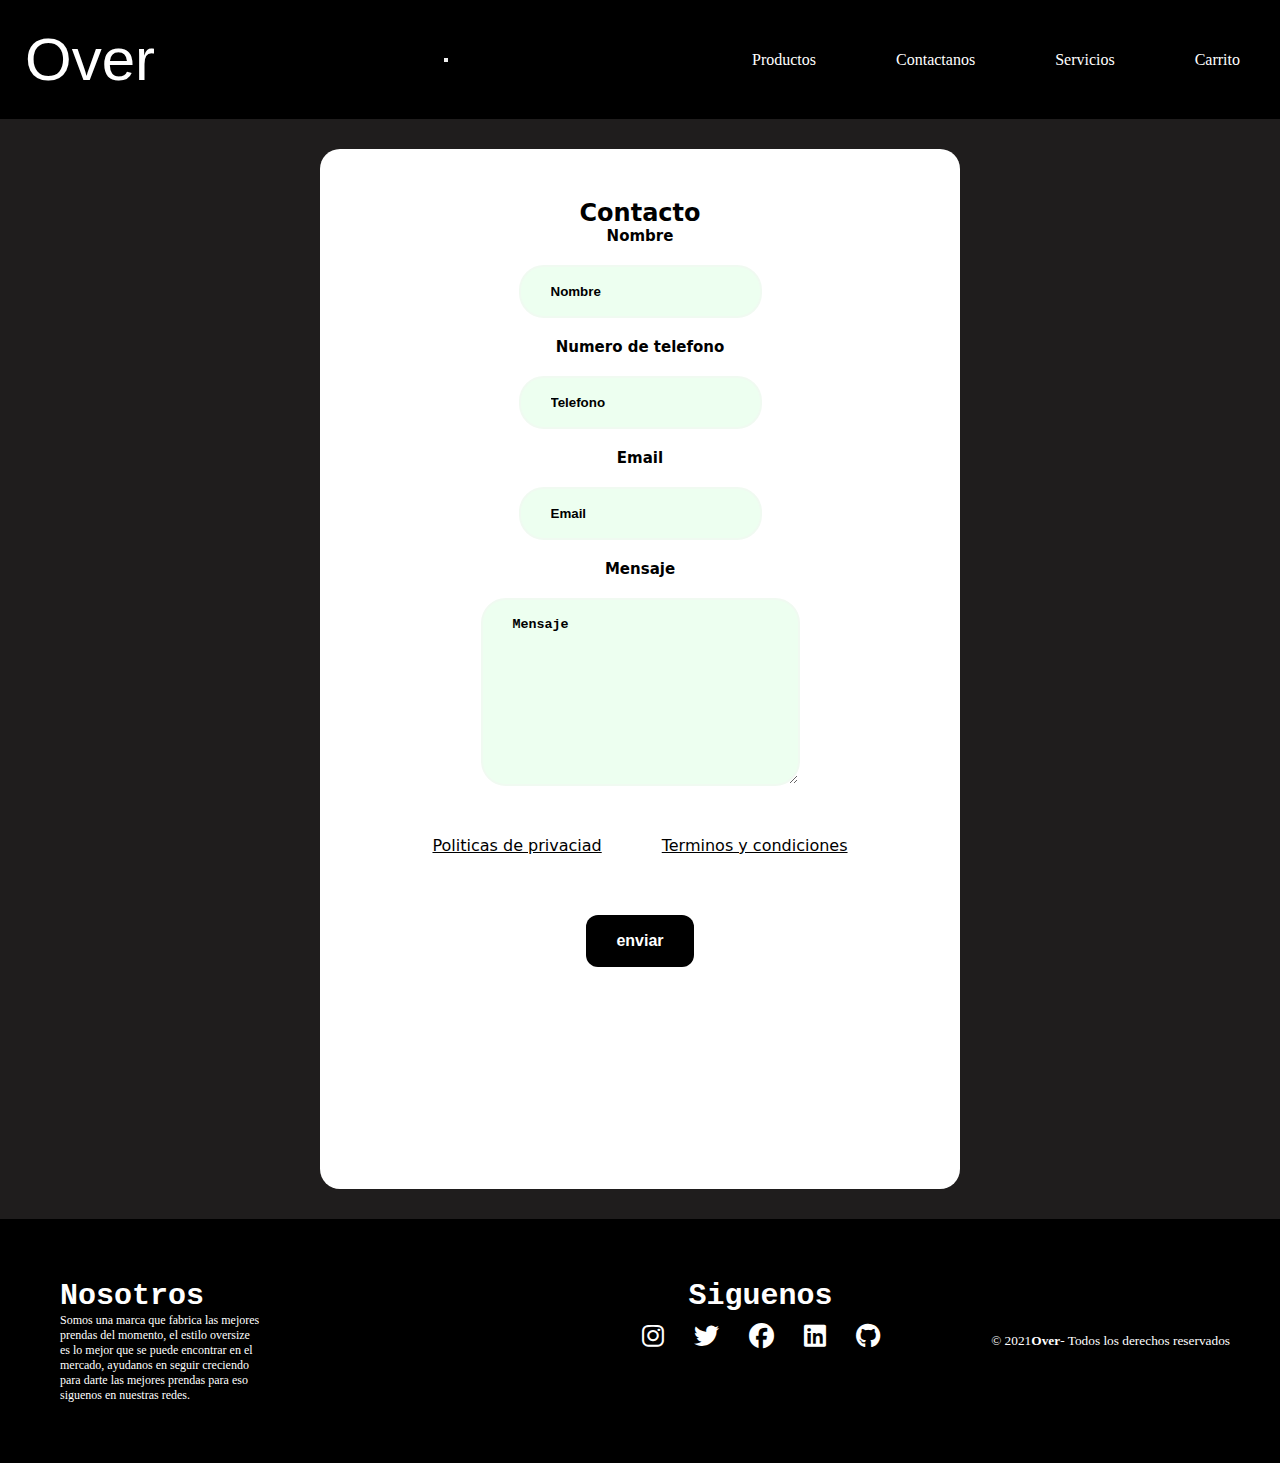
<file: pages/Contactanos.html>
<!DOCTYPE html>
<html lang="es">

<head>
    <link rel="stylesheet" href="https://cdn.jsdelivr.net/npm/bootstrap@4.6.2/dist/css/bootstrap.min.css"
        integrity="sha384-xOolHFLEh07PJGoPkLv1IbcEPTNtaed2xpHsD9ESMhqIYd0nLMwNLD69Npy4HI+N" crossorigin="anonymous">
    <link rel="stylesheet" type="text/css" href="../styles/styles.css">
    <meta charset="UTF-8">
    <meta http-equiv="X-UA-Compatible" content="IE=edge">
    <meta name="viewport" content="width=device-width, initial-scale=1.0">
    <meta name="keywords" content=" overzise ropa urbano urbana contacto">
    <meta name="description" content="Contactanos por si tienes alguna duda o por si necesitas ayuda con alguna compra, te contestaremos lo mas rapido posible.">
    <title>Over</title>
    <link href="https://fonts.cdnfonts.com/css/space-crusaders" rel="stylesheet">
    <link rel="stylesheet" href="https://cdnjs.cloudflare.com/ajax/libs/font-awesome/6.2.1/css/all.min.css">
    <style>
        @import url('https://fonts.cdnfonts.com/css/space-crusaders');
    </style>
</head>

<body>
    <header>
        <nav class="navbar navbar-expand-lg navbar-dark">
            <a class="navbar-brand" href="../index.html">Over</a>
            <button class="navbar-toggler" type="button" data-toggle="collapse" data-target="#navbarSupportedContent"
                aria-controls="navbarSupportedContent" aria-expanded="false" aria-label="Toggle navigation">
                <span class="navbar-toggler-icon"></span>
            </button>

            <div class="collapse navbar-collapse" id="navbarSupportedContent">
                <ul class="navbar-nav">
                    <li class="nav-item">
                        <a class="link-prio nav-link" href="../pages/Productos.html">Productos</a>
                    </li>
                    <li class="nav-item">
                        <a class="nav-link" href="../pages/Contactanos.html">Contactanos</a>
                    </li>
                    <li class="nav-item">
                        <a class="nav-link" href="../pages/Servicios.html">Servicios</a>
                    </li>
                    <li class="nav-item">
                        <a class="nav-link" href="../pages/MiCarrito.html">Carrito</a>
                    </li>
                </ul>
            </div>
        </nav>
    </header>
    <main>
        <form>
            <section>
                <article>
                    <h2>Contacto</h2>
                    <div class="input-group">
                        <label for="name">Nombre</label>
                        <input type="text" name="name" id="name" placeholder="Nombre" required>
                        <label for="phone">Numero de telefono</label>
                        <input type="text" name="phone" id="phone" placeholder="Telefono" required>
                        <label for="email">Email</label>
                        <input type="text" name="email" id="email" placeholder="Email" required>
                        <label for="massage">Mensaje</label>
                        <textarea name="massage" id="" cols="30" rows="10" placeholder="Mensaje" required></textarea>
                        <section>
                            <article>
                                <div class="form-txt">
                                    <a href="#" class="pt">Politicas de privaciad</a>
                                    <a href="#" class="pt">Terminos y condiciones</a>
                                </div>
                            </article>
                        </section>
                        <input class="boton-contacto" type="submit" value="enviar">
                    </div>
                </article>
            </section>
            </div>
        </form>
    </main>
    <footer class="pie-pagina">
        <div class="pie-1">
            <div>
                <h2>Nosotros</h2>
            </div>
            <div>
                <p>Somos una marca que fabrica las mejores prendas del momento, el estilo oversize es lo mejor que se puede encontrar en el mercado, ayudanos en seguir creciendo para darte las mejores prendas para eso siguenos en nuestras redes.</p>
            </div>
        </div>
        <div class="pie-2">
            <div>
                <h2>Siguenos</h2>
            </div>
            <div class="redes">
                <ul>
                    <li><a class="redes" href="https://www.instagram.com/agustin_sosa79/" target="_blank"><i
                                class="fab fa-instagram"></i></a></li>
                    <li><a class="redes" href="#"><i class="fab fa-twitter"></i></a></li>
                    <li><a class="redes" href="https://www.facebook.com/profile.php?id=100067953043803"
                            target="_blank"><i class="fab fa-facebook"></i></a></li>
                    <li><a class="redes" href="https://www.linkedin.com/in/agustin-sosa-709a66233/" target="_blank"><i
                                class="fab fa-linkedin"></i></a></li>
                                <li><a class="redes" href="https://github.com/agustinsosa79/Pre-entrega2-Agustin-sosa.git" target="_blank"><i
                                    class="fab fa-github"></i></a></li>
                </ul>
            </div>
        </div>
        <small>&copy; 2021 <b>Over</b> - Todos los derechos reservados</small>
    </footer>
    <script src="https://cdn.jsdelivr.net/npm/jquery@3.5.1/dist/jquery.slim.min.js"
        integrity="sha384-DfXdz2htPH0lsSSs5nCTpuj/zy4C+OGpamoFVy38MVBnE+IbbVYUew+OrCXaRkfj"
        crossorigin="anonymous"></script>
    <script src="https://cdn.jsdelivr.net/npm/popper.js@1.16.1/dist/umd/popper.min.js"
        integrity="sha384-9/reFTGAW83EW2RDu2S0VKaIzap3H66lZH81PoYlFhbGU+6BZp6G7niu735Sk7lN"
        crossorigin="anonymous"></script>
    <script src="https://cdn.jsdelivr.net/npm/bootstrap@4.6.2/dist/js/bootstrap.min.js"
        integrity="sha384-+sLIOodYLS7CIrQpBjl+C7nPvqq+FbNUBDunl/OZv93DB7Ln/533i8e/mZXLi/P+"
        crossorigin="anonymous"></script>
</body>

</html>
</file>
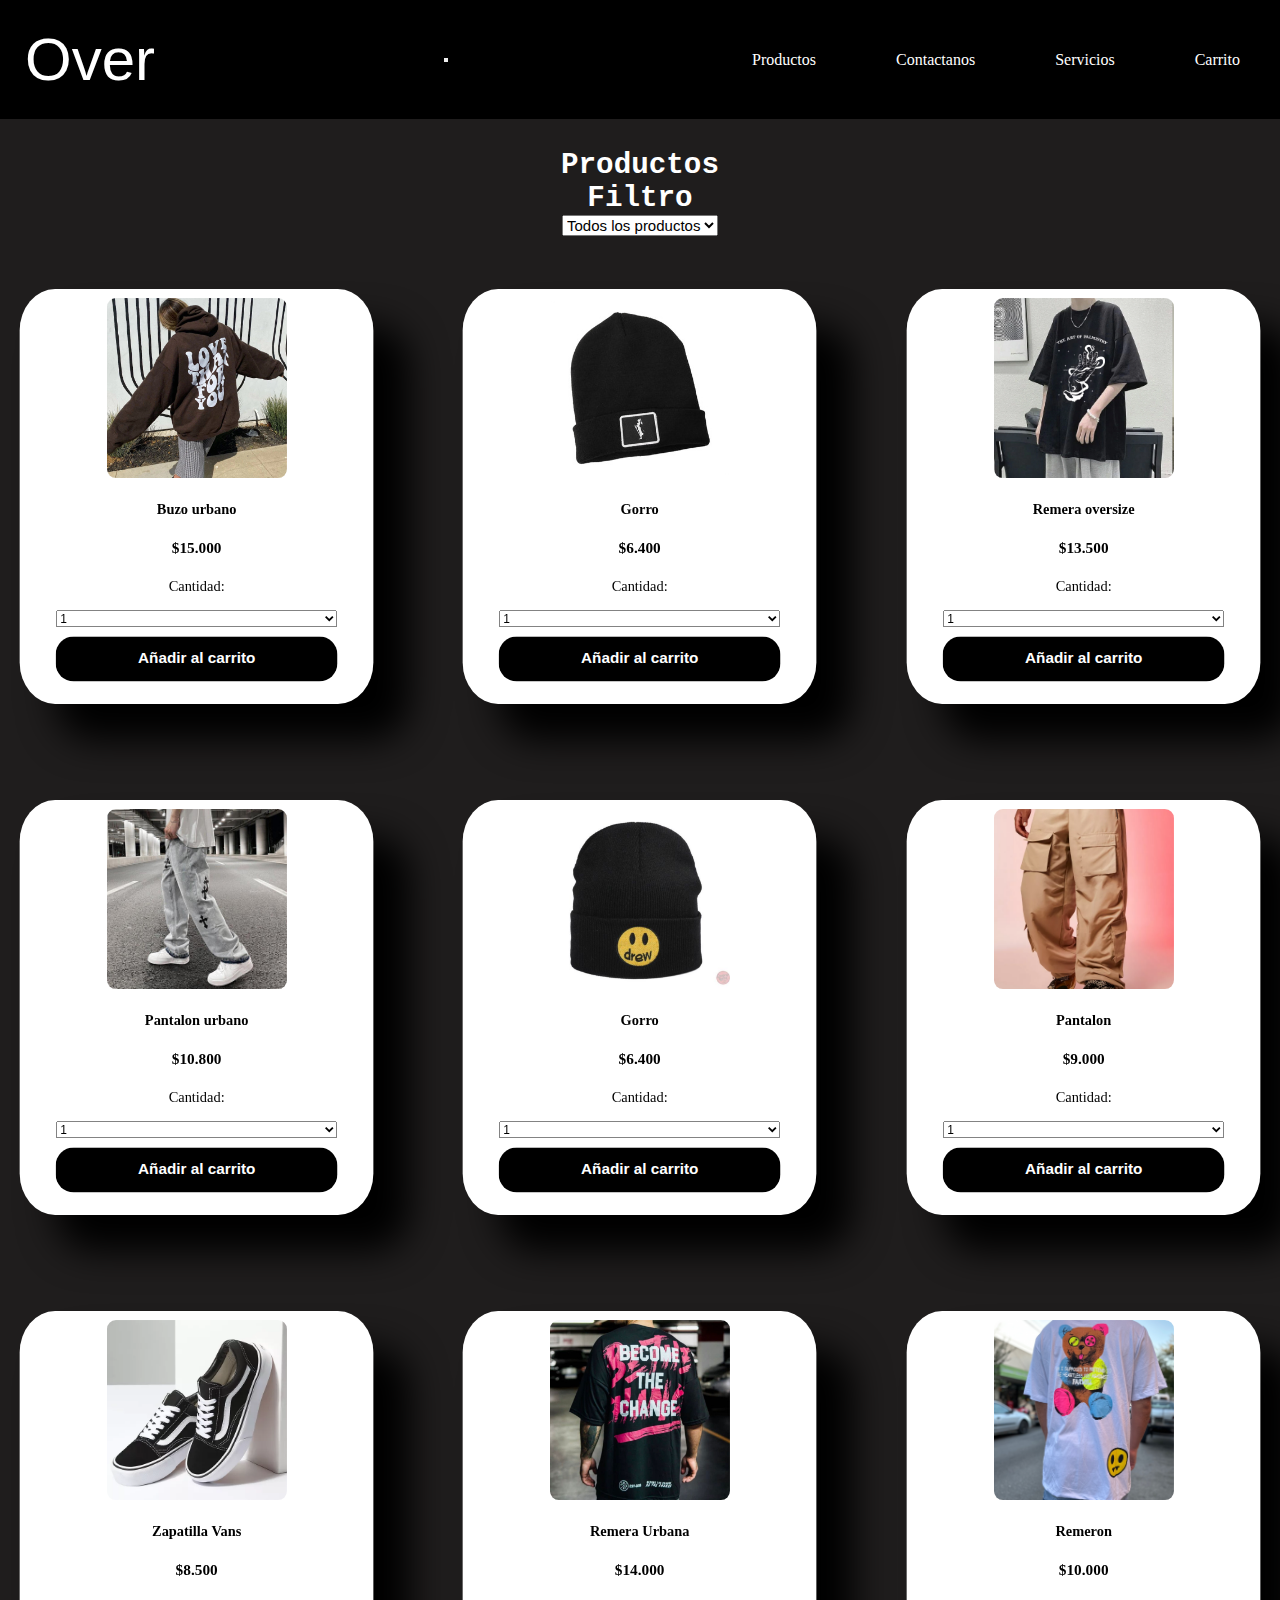
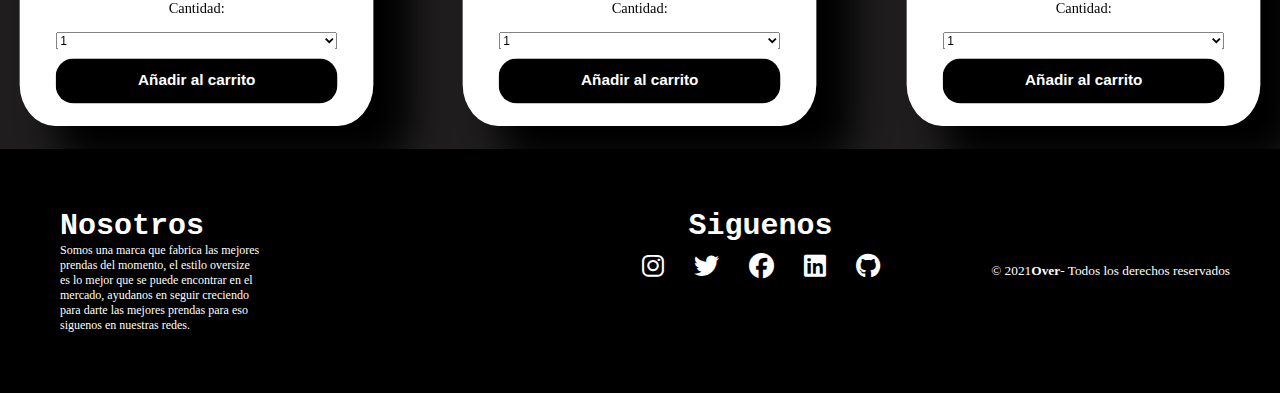
<file: pages/Productos.html>
<!DOCTYPE html>
<html lang="es">

<head>
    <link rel="stylesheet" href="https://cdn.jsdelivr.net/npm/bootstrap@4.6.2/dist/css/bootstrap.min.css"
        integrity="sha384-xOolHFLEh07PJGoPkLv1IbcEPTNtaed2xpHsD9ESMhqIYd0nLMwNLD69Npy4HI+N" crossorigin="anonymous">
    <link rel="stylesheet" type="text/css" href="../styles/styles.css">
    <meta charset="UTF-8">
    <meta http-equiv="X-UA-Compatible" content="IE=edge">
    <meta name="viewport" content="width=device-width, initial-scale=1.0">
    <meta name="keywords" content=" overzise ropa urbano urbana productos">
    <meta name="description" content="Aquí podras encontrar TODOS nuestros productos.">
    <title>Over</title>
    <link href="https://fonts.cdnfonts.com/css/space-crusaders" rel="stylesheet">
    <link rel="stylesheet" href="https://cdnjs.cloudflare.com/ajax/libs/font-awesome/6.2.1/css/all.min.css">
    <style>
        @import url('https://fonts.cdnfonts.com/css/space-crusaders');
    </style>
</head>

<body>
    <header>
        <nav class="navbar navbar-expand-lg navbar-dark">
            <a class="navbar-brand " href="../index.html">Over</a>
            <button class="navbar-toggler" type="button" data-toggle="collapse" data-target="#navbarSupportedContent"
                aria-controls="navbarSupportedContent" aria-expanded="false" aria-label="Toggle navigation">
                <span class="navbar-toggler-icon"></span>
            </button>

            <div class="collapse navbar-collapse" id="navbarSupportedContent">
                <ul class="navbar-nav">
                    <li class="nav-item">
                        <a class="link-prio nav-link" href="../pages/Productos.html">Productos</a>
                    </li>
                    <li class="nav-item">
                        <a class="nav-link" href="../pages/Contactanos.html">Contactanos</a>
                    </li>
                    <li class="nav-item">
                        <a class="nav-link" href="../pages/Servicios.html">Servicios</a>
                    </li>
                    <li class="nav-item">
                        <a class="nav-link" href="../pages/MiCarrito.html">Carrito</a>
                    </li>
                </ul>
            </div>
        </nav>
    </header>
    </nav>
    <main>
        <div class="sub-header">
        <h3 class="productos">Productos</h3>
        <h3>Filtro</h3>
        <select id="categoria" name="select">
            <option value="TodosP">Todos los productos</option>
            <option value="Remeras">Remeras</option>
            <option value="Buzos">Buzos</option>
            <option value="pantalones">Pantalones</option>
            <option value="Gorras">Gorras</option>
        </select>
        </div>
        <div class="container-items">
            <section>
                <article>
                    <div class="item">
                        <figure>
                            <img src="../img/buzo.png" alt="buzo">
                        </figure>
                        <div class="info-product" id="buzo">
                            <h4>Buzo urbano</h4>
                            <p class="price">$15.000</p>
                            <label for="cantidad">Cantidad:</label>
                            <select class="cantidad-select" id="cantidad7">
                                <option value="1">1</option>
                                <option value="2">2</option>
                                <option value="3">3</option>
                                
                            </select>
                            <button class="boton-agregar">Añadir al carrito</button>
                        </div>
                    </div>
                </article>
            </section>
            <section>
                <article>
                    <div class="item">
                        <figure>
                            <img src="../img/gorron.png" alt="gorro">
                        </figure>
                        <div class="info-product" id="gorro">
                            <h4>Gorro</h4>
                            <p class="price">$6.400</p>
                            <label for="cantidad">Cantidad:</label>
                            <select class="cantidad-select" id="cantidad8">
                                <option value="1">1</option>
                                <option value="2">2</option>
                                <option value="3">3</option>
                                
                            </select>
                            <button class="boton-agregar">Añadir al carrito</button>
                        </div>
                    </div>
                </article>
            </section>
            <section>
                <article>
                    <div class="item">
                        <figure>
                            <img src="../img/remeraurbana.png" alt="Remera">
                        </figure>
                        <div class="info-product" id="remera">
                            <h4>Remera oversize</h4>
                            <p class="price">$13.500</p>
                            <label for="cantidad">Cantidad:</label>
                            <select class="cantidad-select" id="cantidad9">
                                <option value="1">1</option>
                                <option value="2">2</option>
                                <option value="3">3</option>
                                
                            </select>
                            <button class="boton-agregar">Añadir al carrito</button>
                        </div>
                    </div>
                </article>
            </section>
            <section>
                <article>
                    <div class="item">
                        <figure>
                            <img src="../img/unnamed.png" alt="Pantalon">
                        </figure>
                        <div class="info-product" id="pantalon">
                            <h4>Pantalon urbano</h4>
                            <p class="price">$10.800</p>
                            <label for="cantidad">Cantidad:</label>
                            <select class="cantidad-select" id="cantidad10">
                                <option value="1">1</option>
                                <option value="2">2</option>
                                <option value="3">3</option>
                                
                            </select>
                            <button class="boton-agregar">Añadir al carrito</button>
                        </div>
                    </div>
                </article>
            </section>
            <section>
                <article>
                    <div class="item">
                        <figure>
                            <img src="../img/gorro-ever.png" alt="gorro">
                        </figure>
                        <div class="info-product" id="gorro">
                            <h4>Gorro</h4>
                            <p class="price">$6.400</p>
                            <label for="cantidad">Cantidad:</label>
                            <select class="cantidad-select" id="cantidad11">
                                <option value="1">1</option>
                                <option value="2">2</option>
                                <option value="3">3</option>
                                
                            </select>
                            <button class="boton-agregar">Añadir al carrito</button>
                        </div>
                    </div>
                </article>
            </section>
            <section>
                <article>
                    <div class="item">
                        <figure>
                            <img src="../img/pantalon-urbano-2.png" alt="Pantalon">
                        </figure>
                        <div class="info-product" id="pantalon">
                            <h4>Pantalon</h4>
                            <p class="price">$9.000</p>
                            <label for="cantidad">Cantidad:</label>
                            <select class="cantidad-select" id="cantidad12">
                                <option value="1">1</option>
                                <option value="2">2</option>
                                <option value="3">3</option>
                                
                            </select>
                            <button class="boton-agregar">Añadir al carrito</button>
                        </div>
                    </div>
                </article>
            </section>
            <section>
                <article>
                    <div class="item">
                        <figure>
                            <img src="../img/zapatilla-vans.png" alt="vans">
                        </figure>
                        <div class="info-product" id="zapatilla">
                            <h4>Zapatilla Vans</h4>
                            <p class="price">$8.500</p>
                            <label for="cantidad">Cantidad:</label>
                            <select class="cantidad-select" id="cantidad13">
                                <option value="1">1</option>
                                <option value="2">2</option>
                                <option value="3">3</option>
                                
                            </select>
                            <button class="boton-agregar">Añadir al carrito</button>
                        </div>
                    </div>
                </article>
            </section>
            <section>
                <article>
                    <div class="item">
                        <figure>
                            <img src="../img/remer-urbana-1.png" alt="remera">
                        </figure>
                        <div class="info-product" id="remera">
                            <h4>Remera Urbana</h4>
                            <p class="price">$14.000</p>
                            <label for="cantidad">Cantidad:</label>
                            <select class="cantidad-select" id="cantidad14">
                                <option value="1">1</option>
                                <option value="2">2</option>
                                <option value="3">3</option>
                                
                            </select>
                            <button class="boton-agregar">Añadir al carrito</button>
                        </div>
                    </div>
                </article>
            </section>
            <section>
                <article>
                    <div class="item">
                        <figure>
                            <img src="../img/remer-urbana-2.png" alt="Remera">
                        </figure>
                        <div class="info-product" id="remera">
                            <h4>Remeron</h4>
                            <p class="price">$10.000</p>
                            <label for="cantidad">Cantidad:</label>
                            <select class="cantidad-select" id="cantidad15">
                                <option value="1">1</option>
                                <option value="2">2</option>
                                <option value="3">3</option>
                                
                            </select>
                            <button class="boton-agregar">Añadir al carrito</button>
                        </div>
                    </div>
                </article>
            </section>
        </div>
    </main>
    <footer class="pie-pagina">
        <div class="pie-1">
            <div>
                <h2>Nosotros</h2>
            </div>
            <div>
                <p>Somos una marca que fabrica las mejores prendas del momento, el estilo oversize es lo mejor que se puede encontrar en el mercado, ayudanos en seguir creciendo para darte las mejores prendas para eso siguenos en nuestras redes.</p>
            </div>
        </div>
        <div class="pie-2">
            <div>
                <h2>Siguenos</h2>
            </div>
            <div class="redes">
                <ul>
                    <li><a class="redes" href="https://www.instagram.com/agustin_sosa79/" target="_blank"><i
                                class="fab fa-instagram"></i></a></li>
                    <li><a class="redes" href="#"><i class="fab fa-twitter"></i></a></li>
                    <li><a class="redes" href="https://www.facebook.com/profile.php?id=100067953043803"
                            target="_blank"><i class="fab fa-facebook"></i></a></li>
                    <li><a class="redes" href="https://www.linkedin.com/in/agustin-sosa-709a66233/" target="_blank"><i
                                class="fab fa-linkedin"></i></a></li>
                                <li><a class="redes" href="https://github.com/agustinsosa79/Pre-entrega2-Agustin-sosa.git" target="_blank"><i
                                    class="fab fa-github"></i></a></li>
                </ul>
            </div>
        </div>
        <small>&copy; 2021 <b>Over</b> - Todos los derechos reservados</small>
    </footer>
    <script src="https://cdn.jsdelivr.net/npm/jquery@3.5.1/dist/jquery.slim.min.js"
        integrity="sha384-DfXdz2htPH0lsSSs5nCTpuj/zy4C+OGpamoFVy38MVBnE+IbbVYUew+OrCXaRkfj"
        crossorigin="anonymous"></script>
    <script src="https://cdn.jsdelivr.net/npm/bootstrap@4.6.2/dist/js/bootstrap.bundle.min.js"
        integrity="sha384-Fy6S3B9q64WdZWQUiU+q4/2Lc9npb8tCaSX9FK7E8HnRr0Jz8D6OP9dO5Vg3Q9ct"
        crossorigin="anonymous"></script>
    <script src="../js/main.js"></script>
    <script src="../js/prod.js"></script>
</body>

</html>
</file>
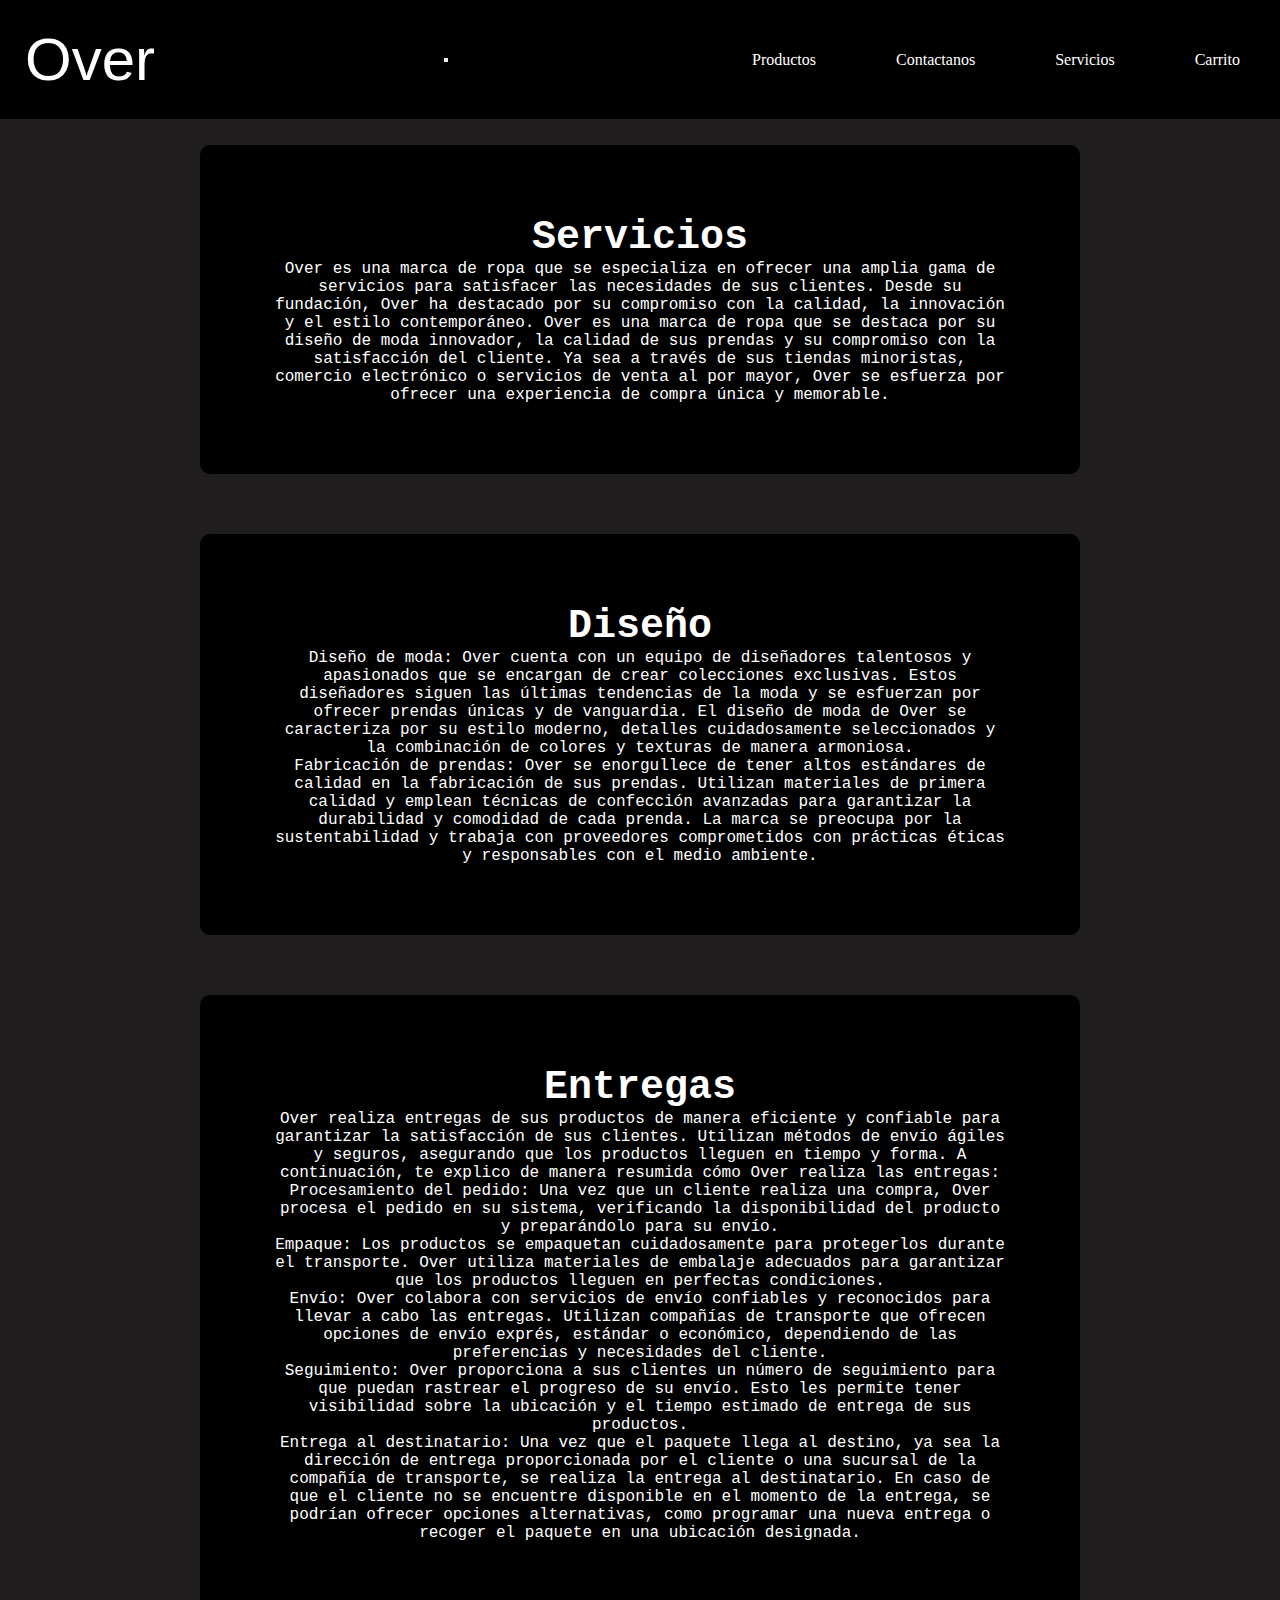
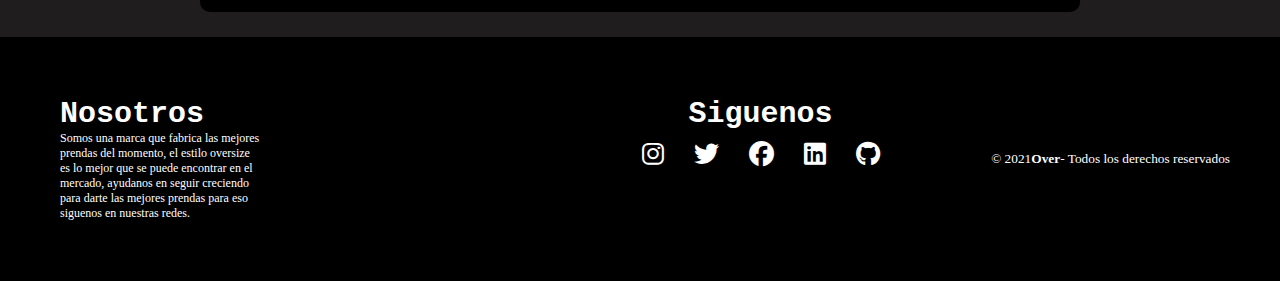
<file: pages/Servicios.html>
<!DOCTYPE html>
<html lang="es">

<head>
    <link rel="stylesheet" href="https://cdn.jsdelivr.net/npm/bootstrap@4.6.2/dist/css/bootstrap.min.css"
        integrity="sha384-xOolHFLEh07PJGoPkLv1IbcEPTNtaed2xpHsD9ESMhqIYd0nLMwNLD69Npy4HI+N" crossorigin="anonymous">
    <link rel="stylesheet" type="text/css" href="../styles/styles.css">
    <meta charset="UTF-8">
    <meta http-equiv="X-UA-Compatible" content="IE=edge">
    <meta name="viewport" content="width=device-width, initial-scale=1.0">
    <meta name="keywords" content=" overzise ropa urbano urbana ">
    <meta name="description" content="Ve quienes somos, que es lo que hacemos y como hacemos nuestras prendas aqui.">
    <title>Over</title>
    <link href="https://fonts.cdnfonts.com/css/space-crusaders" rel="stylesheet">
    <link rel="stylesheet" href="https://cdnjs.cloudflare.com/ajax/libs/font-awesome/6.2.1/css/all.min.css">
    <style>
        @import url('https://fonts.cdnfonts.com/css/space-crusaders');
    </style>
</head>

<body>
    <header>
        <nav class="navbar navbar-expand-lg navbar-dark">
            <a class="navbar-brand " href="../index.html">Over</a>
            <button class="navbar-toggler" type="button" data-toggle="collapse" data-target="#navbarSupportedContent"
                aria-controls="navbarSupportedContent" aria-expanded="false" aria-label="Toggle navigation">
                <span class="navbar-toggler-icon"></span>
            </button>

            <div class="collapse navbar-collapse" id="navbarSupportedContent">
                <ul class="navbar-nav">
                    <li class="nav-item">
                        <a class="link-prio nav-link" href="../pages/Productos.html">Productos</a>
                    </li>
                    <li class="nav-item">
                        <a class="nav-link" href="../pages/Contactanos.html">Contactanos</a>
                    </li>
                    <li class="nav-item">
                        <a class="nav-link" href="../pages/Servicios.html">Servicios</a>
                    </li>
                    <li class="nav-item">
                        <a class="nav-link" href="../pages/MiCarrito.html">Carrito</a>
                    </li>
                </ul>
            </div>
        </nav>
    </header>
    <main>
        <section class="servicios">
            <article>
                <div>
                    <div class="p-1">
                        <h2 class="p-1-t">Servicios</h2>
                        <p>Over es una marca de ropa que se especializa en ofrecer una amplia gama de servicios para
                            satisfacer las necesidades de sus clientes. Desde su fundación, Over ha destacado por su
                            compromiso con la calidad, la innovación y el estilo contemporáneo.
                            Over es una marca de ropa que se destaca por su diseño de moda innovador, la calidad de sus
                            prendas y su compromiso con la satisfacción del cliente. Ya sea a través de sus tiendas
                            minoristas, comercio electrónico o servicios de venta al por mayor, Over se esfuerza por
                            ofrecer una experiencia de compra única y memorable.
                        </p>
                    </div>
            </article>
            <article>
                <div class="p-2">
                    <h2 class="p-2-t">Diseño</h2>
                    <p>Diseño de moda: Over cuenta con un equipo de diseñadores talentosos y apasionados que se encargan
                        de crear colecciones exclusivas. Estos diseñadores siguen las últimas tendencias de la moda y se
                        esfuerzan por ofrecer prendas únicas y de vanguardia. El diseño de moda de Over se caracteriza
                        por su estilo moderno, detalles cuidadosamente seleccionados y la combinación de colores y
                        texturas de manera armoniosa.
                    </p>
                    <p>
                        Fabricación de prendas: Over se enorgullece de tener altos estándares de calidad en la
                        fabricación de sus prendas. Utilizan materiales de primera calidad y emplean técnicas de
                        confección avanzadas para garantizar la durabilidad y comodidad de cada prenda. La marca se
                        preocupa por la sustentabilidad y trabaja con proveedores comprometidos con prácticas éticas y
                        responsables con el medio ambiente.

                    </p>
                </div>
            </article>
            <article>
                <div class="p-3">
                    <h2 class="p-3-t">Entregas</h2>
                    <p>Over realiza entregas de sus productos de manera eficiente y confiable para garantizar la
                        satisfacción de sus clientes. Utilizan métodos de envío ágiles y seguros, asegurando que los
                        productos lleguen en tiempo y forma. A continuación, te explico de manera resumida cómo Over
                        realiza las entregas:
                    </p>
                    <p>
                        Procesamiento del pedido: Una vez que un cliente realiza una compra, Over procesa el pedido en
                        su sistema, verificando la disponibilidad del producto y preparándolo para su envío.
                    </p>
                    <p>
                        Empaque: Los productos se empaquetan cuidadosamente para protegerlos durante el transporte. Over
                        utiliza materiales de embalaje adecuados para garantizar que los productos lleguen en perfectas
                        condiciones.
                    </p>
                    <p>
                        Envío: Over colabora con servicios de envío confiables y reconocidos para llevar a cabo las
                        entregas. Utilizan compañías de transporte que ofrecen opciones de envío exprés, estándar o
                        económico, dependiendo de las preferencias y necesidades del cliente.
                    </p>
                    <p>
                        Seguimiento: Over proporciona a sus clientes un número de seguimiento para que puedan rastrear
                        el progreso de su envío. Esto les permite tener visibilidad sobre la ubicación y el tiempo
                        estimado de entrega de sus productos.
                    </p>
                    <p>
                        Entrega al destinatario: Una vez que el paquete llega al destino, ya sea la dirección de entrega
                        proporcionada por el cliente o una sucursal de la compañía de transporte, se realiza la entrega
                        al destinatario. En caso de que el cliente no se encuentre disponible en el momento de la
                        entrega, se podrían ofrecer opciones alternativas, como programar una nueva entrega o recoger el
                        paquete en una ubicación designada.</p>
                </div>
            </article>
            </div>
        </section>
    </main>
    <footer class="pie-pagina">
        <div class="pie-1">
            <div>
                <h2>Nosotros</h2>
            </div>
            <div>
                <p>Somos una marca que fabrica las mejores prendas del momento, el estilo oversize es lo mejor que se
                    puede encontrar en el mercado, ayudanos en seguir creciendo para darte las mejores prendas para eso
                    siguenos en nuestras redes.</p>
            </div>
        </div>
        <div class="pie-2">
            <div>
                <h2>Siguenos</h2>
            </div>
            <div class="redes">
                <ul>
                    <li><a class="redes" href="https://www.instagram.com/agustin_sosa79/" target="_blank"><i
                                class="fab fa-instagram"></i></a></li>
                    <li><a class="redes" href="#"><i class="fab fa-twitter"></i></a></li>
                    <li><a class="redes" href="https://www.facebook.com/profile.php?id=100067953043803"
                            target="_blank"><i class="fab fa-facebook"></i></a></li>
                    <li><a class="redes" href="https://www.linkedin.com/in/agustin-sosa-709a66233/" target="_blank"><i
                                class="fab fa-linkedin"></i></a></li>
                    <li><a class="redes" href="https://github.com/agustinsosa79/Pre-entrega2-Agustin-sosa.git"
                            target="_blank"><i class="fab fa-github"></i></a></li>
                </ul>
            </div>
        </div>
        <small>&copy; 2021 <b>Over</b> - Todos los derechos reservados</small>
    </footer>
    <script src="https://cdn.jsdelivr.net/npm/jquery@3.5.1/dist/jquery.slim.min.js"
        integrity="sha384-DfXdz2htPH0lsSSs5nCTpuj/zy4C+OGpamoFVy38MVBnE+IbbVYUew+OrCXaRkfj"
        crossorigin="anonymous"></script>
    <script src="https://cdn.jsdelivr.net/npm/popper.js@1.16.1/dist/umd/popper.min.js"
        integrity="sha384-9/reFTGAW83EW2RDu2S0VKaIzap3H66lZH81PoYlFhbGU+6BZp6G7niu735Sk7lN"
        crossorigin="anonymous"></script>
    <script src="https://cdn.jsdelivr.net/npm/bootstrap@4.6.2/dist/js/bootstrap.min.js"
        integrity="sha384-+sLIOodYLS7CIrQpBjl+C7nPvqq+FbNUBDunl/OZv93DB7Ln/533i8e/mZXLi/P+"
        crossorigin="anonymous"></script>
</body>

</html>
</file>
<file: styles/styles.css>
* {
  box-sizing: border-box;
  padding: 0;
  margin: 0;
}

body {
  background-color: #1f1d1d;
}

/*inicio nav*/
header {
  width: 100%;
  display: flex;
  align-items: center;
  justify-content: space-between;
  background-color: #000;
}
header .navbar {
  width: 100%;
  margin: 0 auto;
  display: flex;
  flex-wrap: wrap;
  align-items: center;
  justify-content: space-between;
}
@media only screen and (min-width: 1441px) {
  header .navbar {
    height: 300px;
    font-size: 30px;
  }
}
header .navbar .navbar-brand {
  text-decoration: none;
  list-style: none;
  color: #ffffff;
  font-size: 60px;
  font-family: "Space Crusaders", sans-serif;
  padding: 25px;
}
@media only screen and (max-width: 600px) {
  header .navbar .navbar-brand {
    margin: 0 auto;
  }
}
@media only screen and (min-width: 601px) and (max-width: 820px) {
  header .navbar .navbar-brand {
    margin: 0;
  }
}
@media only screen and (min-width: 1441px) {
  header .navbar .navbar-brand {
    font-size: 120px;
  }
}
header .navbar-dark .navbar-nav {
  display: flex;
  justify-content: center;
  align-items: center;
}
header .navbar-dark .navbar-nav .nav-link {
  border-radius: 5px;
  color: #ffffff;
  text-decoration: none;
  list-style: none;
  transition: all 0.5s;
  margin: 0 40px;
}
header .navbar-dark .navbar-nav .nav-link:hover {
  border-radius: 5px;
  border: #ffffff;
  background-color: #ffffff;
  color: #000;
  transition: all 0.5s;
  transform: scale(1.1);
}
@media only screen and (max-width: 600px) {
  header .navbar-dark .navbar-nav .nav-link:hover {
    background-color: #000;
    color: #ffffff;
  }
}
header .navbar-collapse {
  flex-grow: 0;
}

/*fin nav*/
/* main inicio*/
.sub-header {
  font-size: 25px;
  margin: 30px;
  display: flex;
  flex-direction: column;
  align-items: center;
  justify-content: center;
  text-align: center;
  font-family: "Courier New", Courier, monospace;
  color: #ffffff;
}
@media only screen and (min-width: 1441px) {
  .sub-header {
    font-size: 30px;
    font-family: system-ui, -apple-system, BlinkMacSystemFont, "Segoe UI", Roboto, Oxygen, Ubuntu, Cantarell, "Open Sans", "Helvetica Neue", sans-serif;
    font-weight: 400;
  }
}
@media only screen and (min-width: 1441px) {
  .sub-header h3 {
    font-size: 40px;
  }
}
.sub-header select {
  font-size: 95%;
}
@media only screen and (min-width: 820px) and (max-width: 1280px) {
  .sub-header select {
    font-size: 15px;
  }
}
@media only screen and (min-width: 1441px) {
  .sub-header select {
    font-size: 20px;
  }
}

.container-items {
  width: auto;
  height: auto;
  display: grid;
  grid-template-columns: repeat(3, 1fr);
  gap: 50px;
  text-align: center;
  justify-content: center;
}
@media only screen and (max-width: 600px) {
  .container-items {
    display: grid;
    grid-template-columns: repeat(1, 1fr);
    grid-template-rows: auto;
    grid-gap: 0px;
    border-radius: 300px;
  }
}
@media only screen and (min-width: 601px) and (max-width: 820px) {
  .container-items {
    display: grid;
    grid-template-columns: repeat(3, 1fr);
    grid-template-rows: auto;
    grid-gap: 0px;
  }
}
@media only screen and (max-width: 600px) {
  .container-items h4 {
    font-size: 16px;
  }
}
@media only screen and (min-width: 601px) and (max-width: 820px) {
  .container-items h4 {
    font-size: 19px;
  }
}
@media only screen and (min-width: 1441px) {
  .container-items h4 {
    font-size: 40px;
    font-weight: bold;
  }
}
.container-items .item {
  box-shadow: 40px 40px 40px #000;
  border-radius: 10%;
  background-color: #ffffff;
  padding: 10px;
  background-position: 10%;
  transform: scale(0.9);
}
@media only screen and (max-width: 600px) {
  .container-items .item {
    padding: 7px;
    border-radius: 10%;
    background-color: #ffffff;
  }
}
@media only screen and (min-width: 601px) and (max-width: 820px) {
  .container-items .item {
    padding: 30px 20px;
    border-radius: 15px;
    background-color: #ffffff;
  }
}
@media only screen and (min-width: 1441px) {
  .container-items .item {
    margin: 0 auto;
    width: 75%;
    display: flex;
    flex-direction: column;
    align-items: center;
    justify-content: center;
    padding: 20px;
  }
}
.container-items .item .info-product {
  padding: 15px 30px;
  line-height: 2;
  display: flex;
  flex-direction: column;
  gap: 10px;
}
@media only screen and (max-width: 600px) {
  .container-items .item .info-product {
    display: flex;
    flex-direction: column;
    gap: 1px;
  }
}
@media only screen and (min-width: 601px) and (max-width: 820px) {
  .container-items .item .info-product {
    gap: 1px;
    padding: 16px;
  }
}
@media only screen and (min-width: 1441px) {
  .container-items .item .info-product {
    width: 500px;
  }
}
.container-items .item .info-product button {
  border-radius: 20px;
  border: none;
  background: none;
  background-color: #000;
  transition: all 0.5s;
  color: #ffffff;
  padding: 15px 10px;
  cursor: pointer;
  font-weight: bold;
  font-size: 17px;
}
@media only screen and (max-width: 600px) {
  .container-items .item .info-product button {
    padding: 7px 5px;
    font-size: 12px;
    border-radius: 8px;
    transition: 0;
  }
}
@media only screen and (min-width: 601px) and (max-width: 820px) {
  .container-items .item .info-product button {
    padding: 10px 8px;
    font-size: 17px;
    border-radius: 8px;
  }
}
.container-items .item .info-product button:hover {
  background-color: #F6B26B;
  transition: all 0.5s;
}
@media only screen and (max-width: 600px) {
  .container-items .item .info-product button:hover {
    background-color: #000;
  }
}
@media only screen and (min-width: 601px) and (max-width: 820px) {
  .container-items .item .info-product button:hover {
    background-color: #000;
  }
}
.container-items .item .price {
  font-size: 17px;
  font-weight: 900;
}
@media only screen and (max-width: 600px) {
  .container-items .item .price {
    font-size: 12px;
    font-weight: 900;
  }
}
@media only screen and (min-width: 1441px) {
  .container-items .item .price {
    font-size: 30px;
  }
}
.container-items .item img {
  width: 300px;
  height: 300px;
  -o-object-fit: cover;
     object-fit: cover;
  border-radius: 10px;
  transition: all 0.5s;
}
@media only screen and (max-width: 600px) {
  .container-items .item img {
    width: 80%;
    height: auto;
    -o-object-fit: cover;
       object-fit: cover;
    border-radius: 10px;
  }
}
@media only screen and (min-width: 601px) and (max-width: 820px) {
  .container-items .item img {
    width: 190px;
    height: 170px;
    -o-object-fit: cover;
       object-fit: cover;
    border-radius: 10px;
  }
}
@media only screen and (min-width: 820px) and (max-width: 1280px) {
  .container-items .item img {
    width: 200px;
    height: 200px;
    -o-object-fit: cover;
       object-fit: cover;
    border-radius: 10px 10px 10px 10px;
    transition: all 0.5s;
  }
}
@media only screen and (min-width: 1441px) {
  .container-items .item img {
    width: 400px;
    height: 400px;
  }
}
.container-items .item figure {
  overflow: hidden;
}
.container-items figure {
  overflow: hidden;
}
.container-items .item img:hover {
  transform: scale(1.1);
  border-radius: 10px 10px 10px 10px;
}
@media only screen and (max-width: 600px) {
  .container-items .item img:hover {
    transform: 0;
  }
}
@media only screen and (min-width: 601px) and (max-width: 820px) {
  .container-items .item img:hover {
    transform: 0;
  }
}

/*-------------main-fin----------*/
/*-------------contacto-inicio---------*/
form {
  margin: 0 auto;
  margin-top: 30px;
  margin-bottom: 30px;
  padding: 50px;
  border-radius: 20px;
  text-align: center;
  width: 50%;
  height: 1040px;
  font-family: system-ui, -apple-system, BlinkMacSystemFont, "Segoe UI", Roboto, Oxygen, Ubuntu, Cantarell, "Open Sans", "Helvetica Neue", sans-serif;
  background-color: #ffffff;
}
@media only screen and (max-width: 600px) {
  form {
    width: 95%;
    height: auto;
    display: flex;
    align-items: center;
    justify-content: center;
  }
}
@media only screen and (min-width: 601px) and (max-width: 820px) {
  form {
    width: 80%;
    height: auto;
    display: flex;
    align-items: center;
    justify-content: center;
  }
}
form .input-group {
  display: flex;
  flex-direction: column;
  text-align: center;
  align-items: center;
  font-size: 17px;
}
form .input-group h2 {
  color: #000;
}
form .input-group label {
  color: #000;
  font-size: 15px;
  font-weight: 550;
  margin-bottom: 20px;
}
form .input-group input,
form .input-group textarea {
  padding: 17px 30px;
  border-radius: 25px;
  margin-bottom: 20px;
  background-color: #EDFFF0;
  border: 2px solid #F0FAF1;
  color: #000;
  font-weight: 600;
  outline: none;
}
@media only screen and (max-width: 600px) {
  form .input-group input,
  form .input-group textarea {
    width: 90%;
  }
}
@media only screen and (min-width: 601px) and (max-width: 820px) {
  form .input-group input,
  form .input-group textarea {
    width: 90%;
  }
}
form .input-group input::-moz-placeholder, form .input-group textarea::-moz-placeholder {
  color: #000;
}
form .input-group input::placeholder,
form .input-group textarea::placeholder {
  color: #000;
}
form .input-group .form-txt {
  margin-bottom: 30px;
  display: flex;
  justify-content: space-between;
  text-align: center;
  color: #000;
  font-size: 14px;
}
form .input-group .form-txt .pt {
  color: #000;
  font-size: 16px;
  margin: 30px;
}
@media only screen and (max-width: 600px) {
  form .input-group .form-txt .pt {
    margin: 0 auto;
    display: flex;
  }
}
form .input-group .boton-contacto {
  font-size: 16px;
  color: #ffffff;
  border: 0;
  border-radius: 12px;
  background-color: #000;
  cursor: pointer;
}
form .input-group .boton-contacto:hover {
  background-color: #F6B26B;
  transition: all 0.5s;
}
@media only screen and (max-width: 600px) {
  form .input-group .boton-contacto:hover {
    background-color: #000;
  }
}
@media only screen and (min-width: 601px) and (max-width: 820px) {
  form .input-group .boton-contacto:hover {
    background-color: #000;
  }
}

/*--------------contacto-fin------------*/
/*-------------Servicios-inicio------------*/
.servicios {
  font-family: "Courier New", Courier, monospace;
  display: block;
  text-align: center;
  justify-content: center;
  align-items: center;
  margin: 0 auto;
}
@media only screen and (min-width: 1441px) {
  .servicios {
    padding: 30px;
    height: auto;
  }
}
.servicios .p-1 {
  color: #ffffff;
  margin: 200px;
  margin-top: 2%;
  display: block;
  justify-content: center;
  align-items: center;
  border-radius: 10px;
  background-color: #000;
  padding: 70px 75px;
}
@media only screen and (max-width: 600px) {
  .servicios .p-1 {
    margin: 15px;
  }
}
@media only screen and (min-width: 1441px) {
  .servicios .p-1 {
    margin: 0 auto;
    width: 60%;
    padding: 30px;
  }
}
.servicios .p-1 .p-1-t {
  font-size: 40px;
  color: #ffffff;
}
@media only screen and (max-width: 600px) {
  .servicios .p-1 .p-1-t {
    font-size: 30px;
  }
}
@media only screen and (min-width: 1441px) {
  .servicios .p-1 .p-1-t {
    font-size: 40px;
  }
}
@media only screen and (min-width: 1441px) {
  .servicios .p-1 p {
    font-size: 30px;
  }
}
.servicios .p-2 {
  color: #ffffff;
  margin: 200px;
  margin-top: -140px;
  display: block;
  justify-content: center;
  align-items: center;
  border-radius: 10px;
  background-color: #000;
  background-position: 10%;
  transform: scale(1);
  padding: 70px 75px;
}
@media only screen and (max-width: 600px) {
  .servicios .p-2 {
    margin: 15px;
  }
}
@media only screen and (min-width: 1441px) {
  .servicios .p-2 {
    margin: 0 auto;
    margin-top: 20px;
    width: 60%;
  }
}
.servicios .p-2 .p-2-t {
  font-size: 40px;
  color: #ffffff;
}
@media only screen and (max-width: 600px) {
  .servicios .p-2 .p-2-t {
    font-size: 30px;
  }
}
@media only screen and (min-width: 1441px) {
  .servicios .p-2 .p-2-t {
    font-size: 40px;
  }
}
@media only screen and (min-width: 1441px) {
  .servicios .p-2 p {
    font-size: 30px;
  }
}
.servicios .p-3 {
  color: #ffffff;
  margin: 200px;
  margin-top: -140px;
  display: block;
  justify-content: center;
  align-items: center;
  border-radius: 10px;
  background-color: #000;
  padding: 70px 75px;
  margin-bottom: 2%;
}
@media only screen and (max-width: 600px) {
  .servicios .p-3 {
    margin: 15px;
  }
}
@media only screen and (min-width: 1441px) {
  .servicios .p-3 {
    margin: 0 auto;
    margin-top: 20px;
    width: 60%;
  }
}
.servicios .p-3 .p-3-t {
  font-size: 40px;
  color: #ffffff;
}
@media only screen and (max-width: 600px) {
  .servicios .p-3 .p-3-t {
    font-size: 30px;
  }
}
@media only screen and (min-width: 1441px) {
  .servicios .p-3 .p-3-t {
    font-size: 40px;
  }
}
@media only screen and (min-width: 1441px) {
  .servicios .p-3 p {
    font-size: 30px;
  }
}

/*------servicios fin------*/
/*---------carrito-inicio---------*/
.carrito-item {
  margin: 0 auto;
  width: 50vw;
  font-family: system-ui, -apple-system, BlinkMacSystemFont, "Segoe UI", Roboto, Oxygen, Ubuntu, Cantarell, "Open Sans", "Helvetica Neue", sans-serif;
  margin-bottom: 50px;
}
@media only screen and (max-width: 600px) {
  .carrito-item {
    width: 90%;
  }
}
@media only screen and (min-width: 1441px) {
  .carrito-item {
    margin: 0 auto;
    height: auto;
    font-family: system-ui, -apple-system, BlinkMacSystemFont, "Segoe UI", Roboto, Oxygen, Ubuntu, Cantarell, "Open Sans", "Helvetica Neue", sans-serif;
    display: flex;
    align-items: center;
    justify-content: center;
  }
}
.carrito-item .item-carrito img {
  max-width: 50%;
  max-height: 50%;
  width: auto;
  height: auto;
  border-radius: 10%;
  padding: 30px;
}
.carrito-item .item-carrito button {
  text-align: center;
  border-radius: 10px;
  border: none;
  background-color: #000;
  color: #ffffff;
  padding: 3%;
  font-weight: bold;
  font-size: 14px;
}
.carrito-item .items {
  margin: 0 auto;
  border-radius: 10px;
  background-color: #ffffff;
  background-position: 10%;
  transform: scale(0.9);
  padding: 0;
  box-shadow: 0 0 15px #000;
}
@media only screen and (min-width: 1441px) {
  .carrito-item .items {
    margin: 0 auto;
    padding: 220px;
  }
}
.carrito-item .items .t-carrito {
  text-align: center;
}
.carrito-item .items .info-producto {
  text-align: center;
  padding: 15px 30px;
  line-height: 2;
  display: flex;
  flex-direction: column;
  gap: 90px;
}
@media only screen and (min-width: 1441px) {
  .carrito-item .items .info-producto {
    width: 100%;
    font-size: 18px;
    gap: 200px;
    padding: 0;
  }
}
@media only screen and (min-width: 1441px) {
  .carrito-item .items .info-producto h2 {
    font-size: 45px;
  }
}
.carrito-item .items .boton-comprar-carrito {
  margin-top: 30px;
  align-items: center;
  border-radius: 10px;
  border: none;
  background-color: #000;
  transition: all 0.5s;
  color: #ffffff;
  padding: 10px 50px;
  font-weight: bold;
  font-size: 17px;
}
@media only screen and (min-width: 1441px) {
  .carrito-item .items .boton-comprar-carrito {
    font-size: 30px;
    transition: 0;
  }
}
.carrito-item .items .boton-comprar-carrito:hover {
  background-color: #F6B26B;
  color: #ffffff;
  transition: all 0.5s;
}
@media only screen and (max-width: 600px) {
  .carrito-item .items .boton-comprar-carrito:hover {
    transition: none;
  }
}
@media only screen and (min-width: 1441px) {
  .carrito-item .items .boton-comprar-carrito:hover {
    transition: 0;
  }
}
.carrito-item .items .precio {
  font-size: 18px;
  font-weight: 900;
}
@media only screen and (min-width: 1441px) {
  .carrito-item .items .precio {
    font-size: 30px;
  }
}

.center-alert {
  position: fixed;
  left: 44%;
  transform: translateX(-50%);
  top: 50%;
  z-index: 1000;
}

/* carrito fin */
/* Hover-redes*/
.fa-instagram:hover {
  color: rgb(158, 5, 158);
  transition: all 0.5s;
  transform: scale(1.2);
}

.fa-twitter:hover {
  color: rgb(0, 106, 255);
  transition: all 0.5s;
  transform: scale(1.2);
}

.fa-facebook:hover {
  color: rgb(42, 42, 159);
  transition: all 0.5s;
  transform: scale(1.2);
}

.fa-linkedin:hover {
  color: rgb(22, 22, 133);
  transition: all 0.5s;
  transform: scale(1.2);
}

.fa-github:hover {
  color: rgb(235, 235, 235);
  transition: all 0.5s;
  transform: scale(1.2);
}

/* pie de pagina */
.pie-pagina {
  display: flex;
  flex-wrap: wrap;
  background-color: #000;
  color: #ffffff;
  margin: 0 auto;
  padding: 50px;
  justify-content: space-between;
}
@media only screen and (max-width: 600px) {
  .pie-pagina {
    margin: 0 auto;
    display: flex;
    flex-wrap: wrap;
    background-color: #000;
    color: #ffffff;
    margin: 0 auto;
    justify-content: space-between;
    padding: 10px;
  }
}
@media only screen and (min-width: 601px) and (max-width: 820px) {
  .pie-pagina {
    width: 100%;
    padding: 50px;
  }
}
@media only screen and (min-width: 820px) and (max-width: 1280px) {
  .pie-pagina {
    width: 100%;
    padding: 50px;
  }
}
@media only screen and (min-width: 1441px) {
  .pie-pagina {
    width: 100%;
    height: 700px;
  }
}
.pie-pagina .pie-1 {
  justify-content: center;
  align-items: center;
  margin: 0 auto;
}
@media only screen and (max-width: 600px) {
  .pie-pagina .pie-1 {
    margin-top: 10px;
  }
}
@media only screen and (min-width: 601px) and (max-width: 820px) {
  .pie-pagina .pie-1 {
    margin-top: 10px;
  }
}
@media only screen and (min-width: 820px) and (max-width: 1280px) {
  .pie-pagina .pie-1 {
    margin: 10px;
    margin-top: 10px;
  }
}
@media only screen and (min-width: 1441px) {
  .pie-pagina .pie-1 {
    margin: 10px;
    margin-top: 10px;
  }
}
.pie-pagina .pie-1 h2 {
  font-size: 30px;
  font-family: "Courier New", Courier, monospace;
  color: #ffffff;
}
@media only screen and (max-width: 600px) {
  .pie-pagina .pie-1 h2 {
    font-size: 20px;
  }
}
@media only screen and (min-width: 601px) and (max-width: 820px) {
  .pie-pagina .pie-1 h2 {
    font-size: 30px;
    font-weight: bold;
  }
}
@media only screen and (min-width: 820px) and (max-width: 1280px) {
  .pie-pagina .pie-1 h2 {
    font-size: 30px;
    font-weight: bold;
  }
}
@media only screen and (min-width: 1441px) {
  .pie-pagina .pie-1 h2 {
    font-size: 60px;
    font-weight: bold;
  }
}
.pie-pagina p {
  margin: 0 auto;
  width: 400px;
  height: auto;
}
@media only screen and (max-width: 600px) {
  .pie-pagina p {
    width: 100px;
    height: auto;
    display: flex;
    padding: 0px 0px 0px 0px;
    font-size: 12px;
  }
}
@media only screen and (min-width: 601px) and (max-width: 820px) {
  .pie-pagina p {
    width: 200px;
    height: auto;
    display: flex;
    padding: 0px;
    font-size: 12px;
  }
}
@media only screen and (min-width: 820px) and (max-width: 1280px) {
  .pie-pagina p {
    width: 200px;
    height: auto;
    display: flex;
    padding: 0px;
    font-size: 12px;
  }
}
@media only screen and (min-width: 1441px) {
  .pie-pagina p {
    height: auto;
    width: 900px;
    display: flex;
    padding: 0;
    font-size: 40px;
  }
}
.pie-pagina .pie-2 {
  align-items: center;
  margin: 0 auto;
  padding-left: 500px;
}
@media only screen and (max-width: 600px) {
  .pie-pagina .pie-2 {
    margin: 0 auto;
    padding-left: 0;
  }
}
@media only screen and (min-width: 601px) and (max-width: 820px) {
  .pie-pagina .pie-2 {
    margin: 0 auto;
    padding-left: 0px;
  }
}
@media only screen and (min-width: 820px) and (max-width: 1280px) {
  .pie-pagina .pie-2 {
    margin: 0;
    padding-left: 260px;
  }
}
@media only screen and (min-width: 1441px) {
  .pie-pagina .pie-2 {
    margin: 0;
    padding-left: 260px;
  }
}
.pie-pagina .pie-2 h2 {
  margin-bottom: 10px;
  font-size: 30px;
  font-family: "Courier New", Courier, monospace;
  color: #ffffff;
  padding-left: 50px;
}
@media only screen and (max-width: 600px) {
  .pie-pagina .pie-2 h2 {
    margin: 10px;
    padding: 0;
    font-size: 20px;
    display: flex;
    justify-content: center;
  }
}
@media only screen and (min-width: 601px) and (max-width: 820px) {
  .pie-pagina .pie-2 h2 {
    margin: 10px;
    padding: 0;
    font-size: 30px;
    display: flex;
    justify-content: center;
    font-weight: bold;
  }
}
@media only screen and (min-width: 820px) and (max-width: 1280px) {
  .pie-pagina .pie-2 h2 {
    margin: 10px;
    padding: 0;
    font-size: 30px;
    display: flex;
    justify-content: center;
    font-weight: bold;
  }
}
@media only screen and (min-width: 1441px) {
  .pie-pagina .pie-2 h2 {
    margin: 10px;
    padding: 0;
    font-size: 60px;
    display: flex;
    justify-content: center;
    font-weight: bold;
  }
}
.pie-pagina .redes {
  list-style: none;
  text-decoration: none;
  color: #ffffff;
}
@media only screen and (max-width: 600px) {
  .pie-pagina .redes:hover {
    color: #ffffff;
    transition: none;
  }
}
@media only screen and (min-width: 601px) and (max-width: 820px) {
  .pie-pagina .redes:hover {
    color: #ffffff;
    transition: none;
  }
}
.pie-pagina .redes ul {
  list-style: none;
  gap: 30px;
  font-size: 30px;
  display: flex;
}
@media only screen and (max-width: 600px) {
  .pie-pagina .redes ul {
    gap: 11px;
    padding-left: 5px;
  }
}
@media only screen and (min-width: 1441px) {
  .pie-pagina .redes ul {
    gap: 100px;
    padding: 0 90px;
  }
}
@media only screen and (max-width: 600px) {
  .pie-pagina .redes ul li {
    font-size: 17px;
  }
}
@media only screen and (min-width: 601px) and (max-width: 820px) {
  .pie-pagina .redes ul li {
    font-size: 25px;
  }
}
@media only screen and (min-width: 820px) and (max-width: 1280px) {
  .pie-pagina .redes ul li {
    font-size: 25px;
  }
}
@media only screen and (min-width: 1441px) {
  .pie-pagina .redes ul li {
    font-size: 60px;
  }
}
.pie-pagina small {
  margin-top: 25px;
  margin-bottom: -25px;
  padding: 0 30px;
  display: flex;
  justify-content: center;
  align-items: center;
}
@media only screen and (max-width: 600px) {
  .pie-pagina small {
    margin: 5px;
    padding: 1px;
  }
}
@media only screen and (min-width: 820px) and (max-width: 1280px) {
  .pie-pagina small {
    margin: 0;
    padding: 0;
  }
}
@media only screen and (min-width: 1441px) {
  .pie-pagina small {
    margin: 0;
    padding: 0;
    font-size: 30px;
  }
}

/* pie de pagina fin *//*# sourceMappingURL=styles.css.map */
</file>
